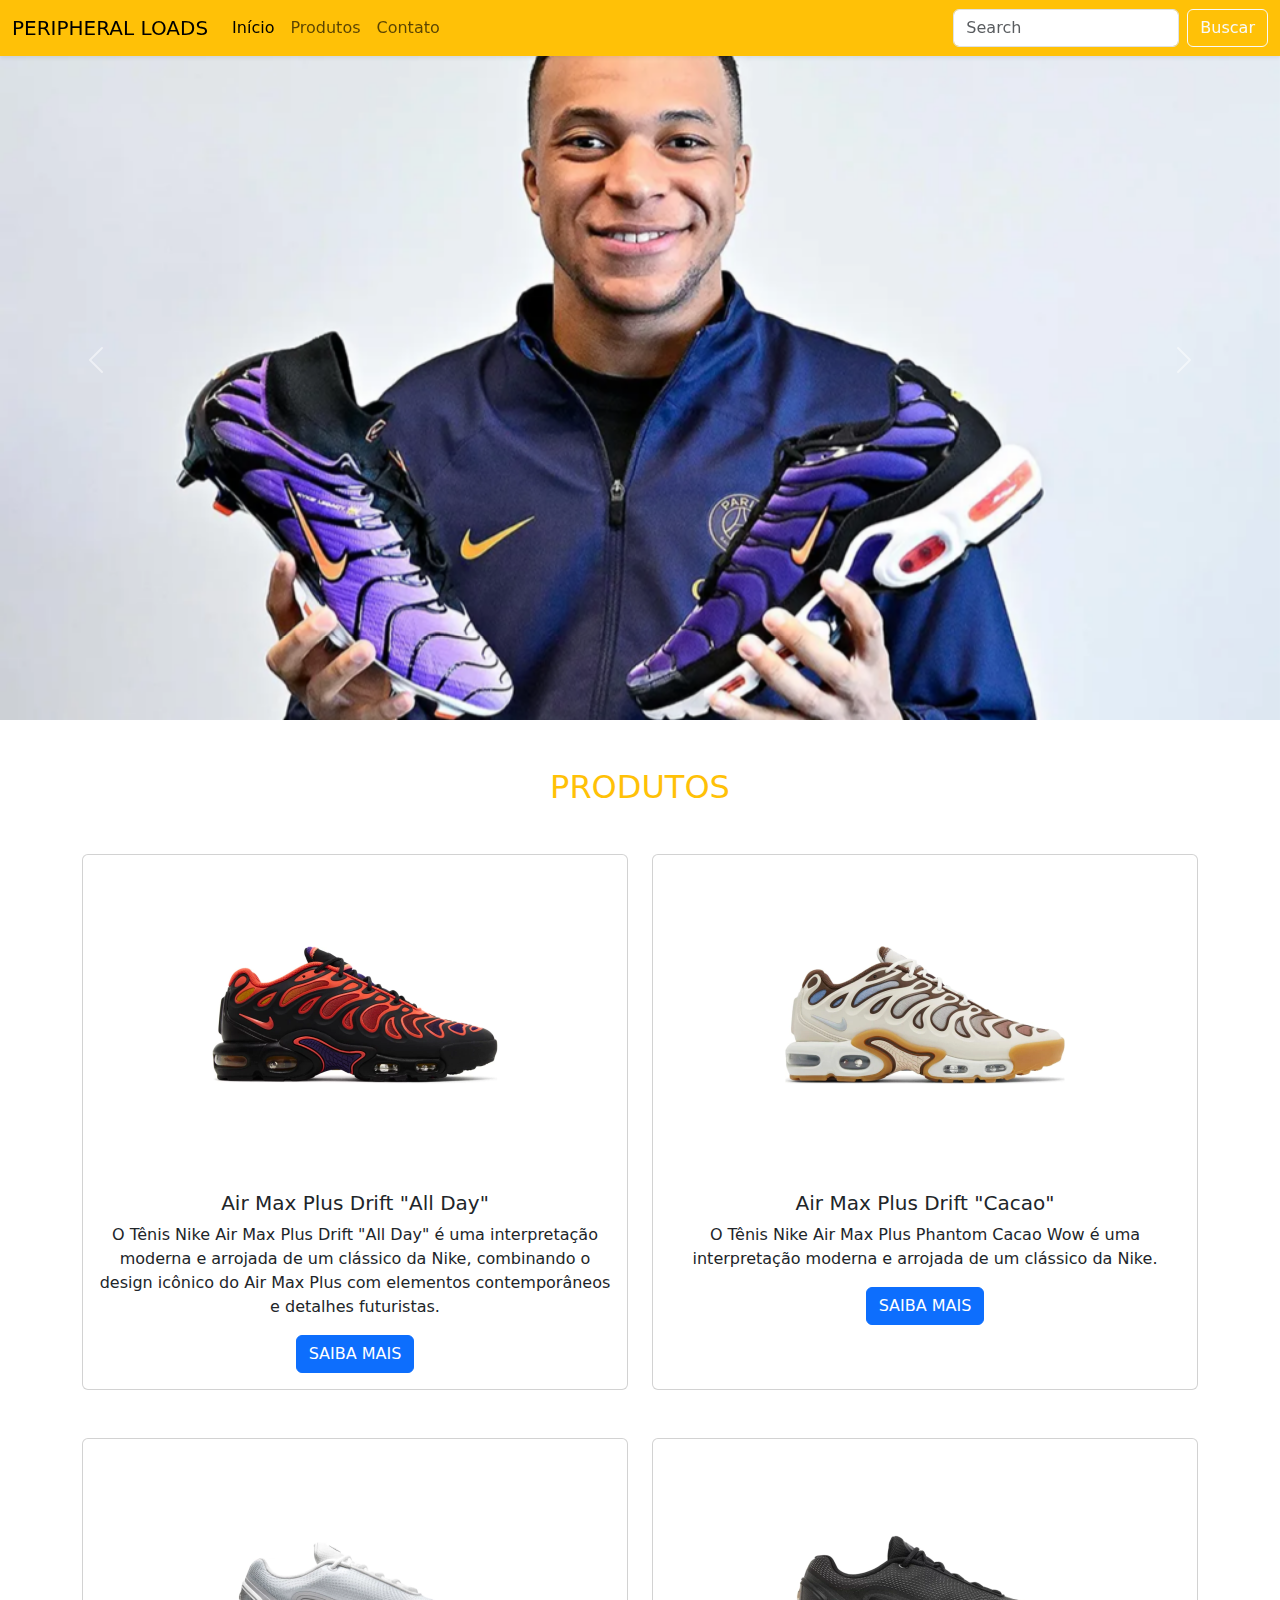
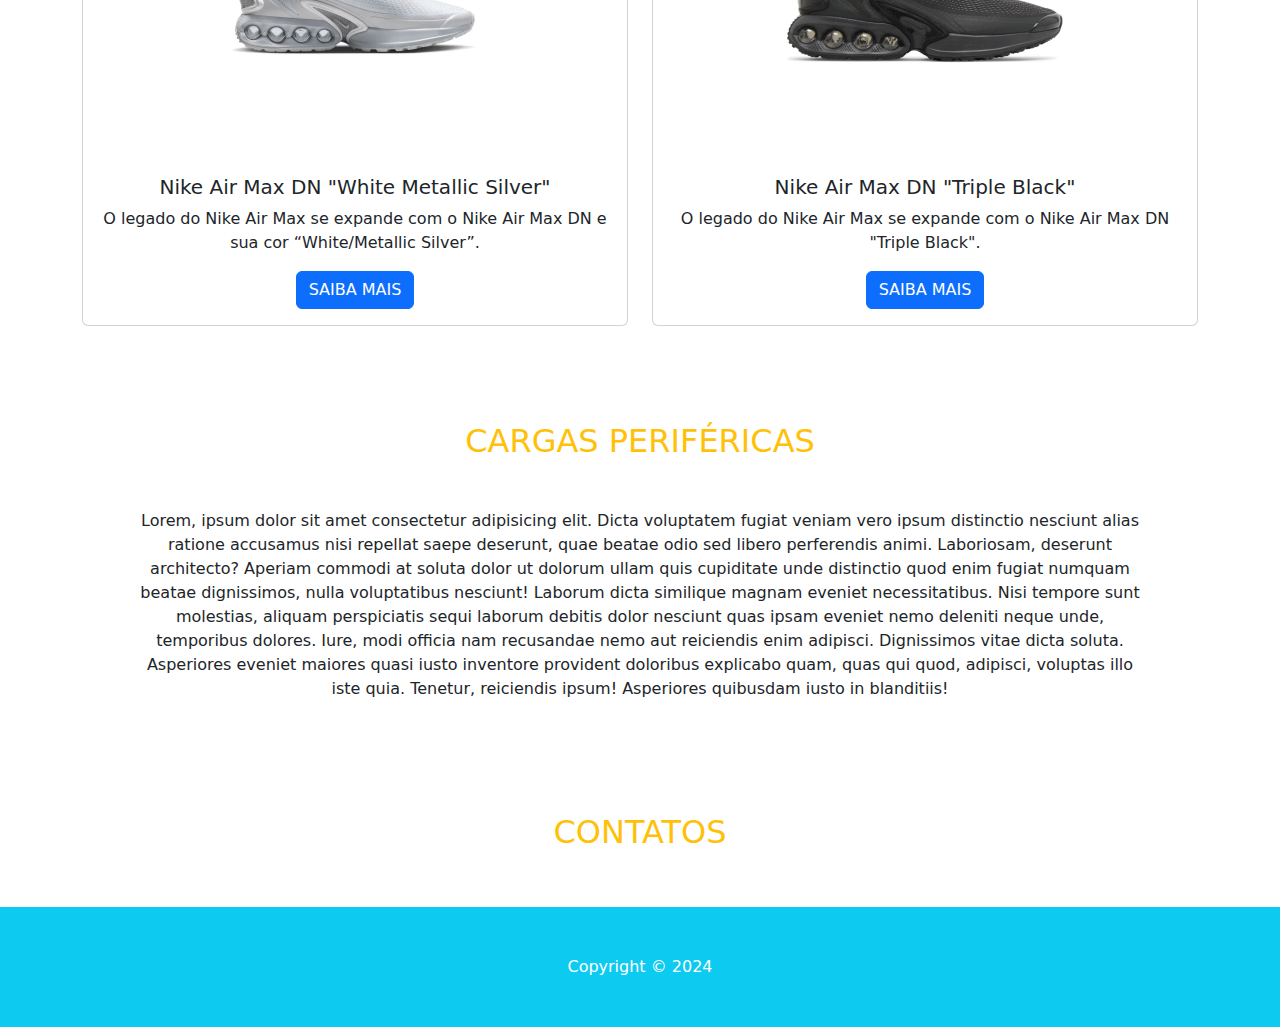
<file: index.html>
<!doctype html>
<html lang="pt-BR">

<head>
  <meta charset="utf-8">
  <meta name="viewport" content="width=device-width, initial-scale=1">
  <title>Bootstrap Demo</title>
  <link href="https://cdn.jsdelivr.net/npm/bootstrap@5.3.3/dist/css/bootstrap.min.css" rel="stylesheet"
    integrity="sha384-QWTKZyjpPEjISv5WaRU9OFeRpok6YctnYmDr5pNlyT2bRjXh0JMhjY6hW+ALEwIH" crossorigin="anonymous">
  <link rel="stylesheet" href="https://cdnjs.cloudflare.com/ajax/libs/font-awesome/6.6.0/css/all.min.css"
    integrity="sha512-Kc323vGBEqzTmouAECnVceyQqyqdsSiqLQISBL29aUW4U/M7pSPA/gEUZQqv1cwx4OnYxTxve5UMg5GT6L4JJg=="
    crossorigin="anonymous" referrerpolicy="no-referrer" />
  <link rel="stylesheet" href="css/main.css">
</head>

<body>

  <nav class="navbar navbar-expand-lg navbar-light bg-warning fixed-top shadow-sm">
    <div class="container-fluid">
      <a class="navbar-brand" href="#">PERIPHERAL LOADS</a>
      <button class="navbar-toggler" type="button" data-bs-toggle="collapse" data-bs-target="#navbarSupportedContent"
        aria-controls="navbarSupportedContent" aria-expanded="false" aria-label="Toggle navigation">
        <span class="navbar-toggler-icon"></span>
      </button>
      <div class="collapse navbar-collapse" id="navbarSupportedContent">
        <ul class="navbar-nav me-auto mb-2 mb-lg-0">
          <li class="nav-item">
            <a class="nav-link active" aria-current="page" href="#">Início</a>
          </li>
          <li class="nav-item">
            <a class="nav-link" href="#Produtos">Produtos</a>
          </li>
          <li class="nav-item">
            <a class="nav-link" href="#">Contato</a>
          </li>
        </ul>
        <form class="d-flex" role="search">
          <input class="form-control me-2" type="search" placeholder="Search" aria-label="Search">
          <button class="btn btn-outline-light" type="submit">Buscar</button>
        </form>
      </div>
    </div>
  </nav>

  <div id="carouselExample" class="carousel slide">
    <div class="carousel-inner">
      <div class="carousel-item active">
        <img src="img/kylian-mbappe-nike-mercurial-tn-FV4553-500-release-info-1-1024x682.webp" class="d-block w-100"
          alt="Imagem de Kylian Mbappé com tênis Nike">
      </div>
      <div class="carousel-item">
        <img src="img/kylian-mbappe-nike-mercurial-tn-FV4553-500-release-info-1-1024x682.webp" class="d-block w-100"
          alt="Imagem de Kylian Mbappé com tênis Nike">
      </div>
      <div class="carousel-item">
        <img src="img/kylian-mbappe-nike-mercurial-tn-FV4553-500-release-info-1-1024x682.webp" class="d-block w-100"
          alt="Imagem de Kylian Mbappé com tênis Nike">
      </div>
    </div>
    <button class="carousel-control-prev" type="button" data-bs-target="#carouselExample" data-bs-slide="prev">
      <span class="carousel-control-prev-icon" aria-hidden="true"></span>
      <span class="visually-hidden">Previous</span>
    </button>
    <button class="carousel-control-next" type="button" data-bs-target="#carouselExample" data-bs-slide="next">
      <span class="carousel-control-next-icon" aria-hidden="true"></span>
      <span class="visually-hidden">Next</span>
    </button>
  </div>

  <main>
    <div class="container">
      <div id="produtos">
        <h2 class="text-center text-warning my-5 text-uppercase">Produtos</h2>
        <div class="row my-5">
          <div class="col-md-6">
            <div class="card text-center h-100">
              <img src="img/SANGUE.webp" class="card-img-top" alt="Nike Air Max Plus Drift 'All Day'">
              <div class="card-body">
                <h5 class="card-title">Air Max Plus Drift "All Day"</h5>
                <p class="card-text">O Tênis Nike Air Max Plus Drift "All Day" é uma interpretação moderna e arrojada de
                  um
                  clássico da Nike, combinando o design icônico do Air Max Plus com elementos contemporâneos e detalhes
                  futuristas.</p>
                <button type="button" class="btn btn-primary text-uppercase open-modal" data-id="1">Saiba
                  mais</button>
              </div>
            </div>
          </div>

          <div class="col-md-6">
            <div class="card text-center h-100">
              <img src="img/CACAU.webp" class="card-img-top" alt="Nike Air Max Plus Drift 'Cacao'">
              <div class="card-body">
                <h5 class="card-title">Air Max Plus Drift "Cacao"</h5>
                <p class="card-text">O Tênis Nike Air Max Plus Phantom Cacao Wow é uma interpretação moderna e arrojada
                  de um
                  clássico da Nike.</p>
                <button type="button" class="btn btn-primary text-uppercase open-modal" data-id="2">Saiba
                  mais</button>
              </div>
            </div>
          </div>
        </div><!-- end of row -->

        <div class="row my-5">
          <div class="col-md-6">
            <div class="card text-center h-100">
              <img src="img/DN.webp" class="card-img-top" alt="Nike Air Max DN 'White Metallic Silver'">
              <div class="card-body">
                <h5 class="card-title">Nike Air Max DN "White Metallic Silver"</h5>
                <p class="card-text">O legado do Nike Air Max se expande com o Nike Air Max DN e sua cor “White/Metallic
                  Silver”.</p>
                <button type="button" class="btn btn-primary text-uppercase open-modal" data-id="3">Saiba
                  mais</button>
              </div>
            </div>
          </div>
          <div class="col-md-6">
            <div class="card text-center h-100">
              <img src="img/DN BLACK.webp" class="card-img-top" alt="Nike Air Max DN 'Triple Black'">
              <div class="card-body">
                <h5 class="card-title">Nike Air Max DN "Triple Black"</h5>
                <p class="card-text">O legado do Nike Air Max se expande com o Nike Air Max DN "Triple Black".</p>
                <button type="button" class="btn btn-primary text-uppercase open-modal " data-id="4">Saiba
                  mais</button>
              </div>
            </div>
          </div>
        </div><!-- end of row -->
      </div><!-- end of produtos -->

      <div class="row p-5">
        <div class="col-md">
          <h2 class="text-center text-warning mb-5 text-uppercase">Cargas periféricas</h2>
          <p class="text-center">Lorem, ipsum dolor sit amet consectetur adipisicing elit. Dicta voluptatem fugiat
            veniam vero ipsum distinctio nesciunt alias ratione accusamus nisi repellat saepe deserunt, quae beatae
            odio
            sed libero perferendis animi.
            Laboriosam, deserunt architecto? Aperiam commodi at soluta dolor ut dolorum ullam quis cupiditate unde
            distinctio quod enim fugiat numquam beatae dignissimos, nulla voluptatibus nesciunt! Laborum dicta
            similique
            magnam eveniet necessitatibus.
            Nisi tempore sunt molestias, aliquam perspiciatis sequi laborum debitis dolor nesciunt quas ipsam eveniet
            nemo deleniti neque unde, temporibus dolores. Iure, modi officia nam recusandae nemo aut reiciendis enim
            adipisci.
            Dignissimos vitae dicta soluta. Asperiores eveniet maiores quasi iusto inventore provident doloribus
            explicabo quam, quas qui quod, adipisci, voluptas illo iste quia. Tenetur, reiciendis ipsum! Asperiores
            quibusdam iusto in blanditiis!</p>
        </div>
      </div>

      <div class="row p-5">
        <div class="col-md">
          <h2 class="text-center text-warning text-uppercase">Contatos</h2>
          <div class="text-center">
            <a href="#">
              <i class="fa-solid fa-envelope" style="font-size: 2rem;"></i>
            </a>
          </div>
        </div>
      </div>

    </div><!-- end of container -->
  </main>

  <footer class="bg-info text-center text-white py-5">
    <p class="m-0 p-0">Copyright © 2024</p>
  </footer>

  <!-- Modal Dinâmico -->
  <div class="modal fade" id="productModal" tabindex="-1" aria-labelledby="productModalLabel" aria-hidden="true">
    <div class="modal-dialog">
      <div class="modal-content">
        <div class="modal-header">
          <h1 class="modal-title fs-5" id="productModalLabel">Detalhes do Produto</h1>
          <button type="button" class="btn-close" data-bs-dismiss="modal" aria-label="Close"></button>
        </div>
        <div class="modal-body" id="productModalBody">
          <!-- O conteúdo será populado via JavaScript -->
        </div>
        <div class="modal-footer">
          <button type="button" class="btn btn-secondary text-uppercase" data-bs-dismiss="modal">Fechar</button>
        </div>
      </div>
    </div>
  </div><!-- end of modal -->

  <script src="https://cdn.jsdelivr.net/npm/bootstrap@5.3.3/dist/js/bootstrap.bundle.min.js"
    integrity="sha384-YvpcrYf0tY3lHB60NNkmXc5s9fDVZLESaAA55NDzOxhy9GkcIdslK1eN7N6jIeHz"
    crossorigin="anonymous"></script>
  <script src="js/script.js"></script> <!-- Incluindo o script.js -->
</body>

</html>
</file>
<file: css/main.css>
.carousel-item {
   max-height: 45rem;
 }

 .card img,
 .modal-body img {
   display: block;
   max-width: 320px;
   margin: auto;
 }
</file>
